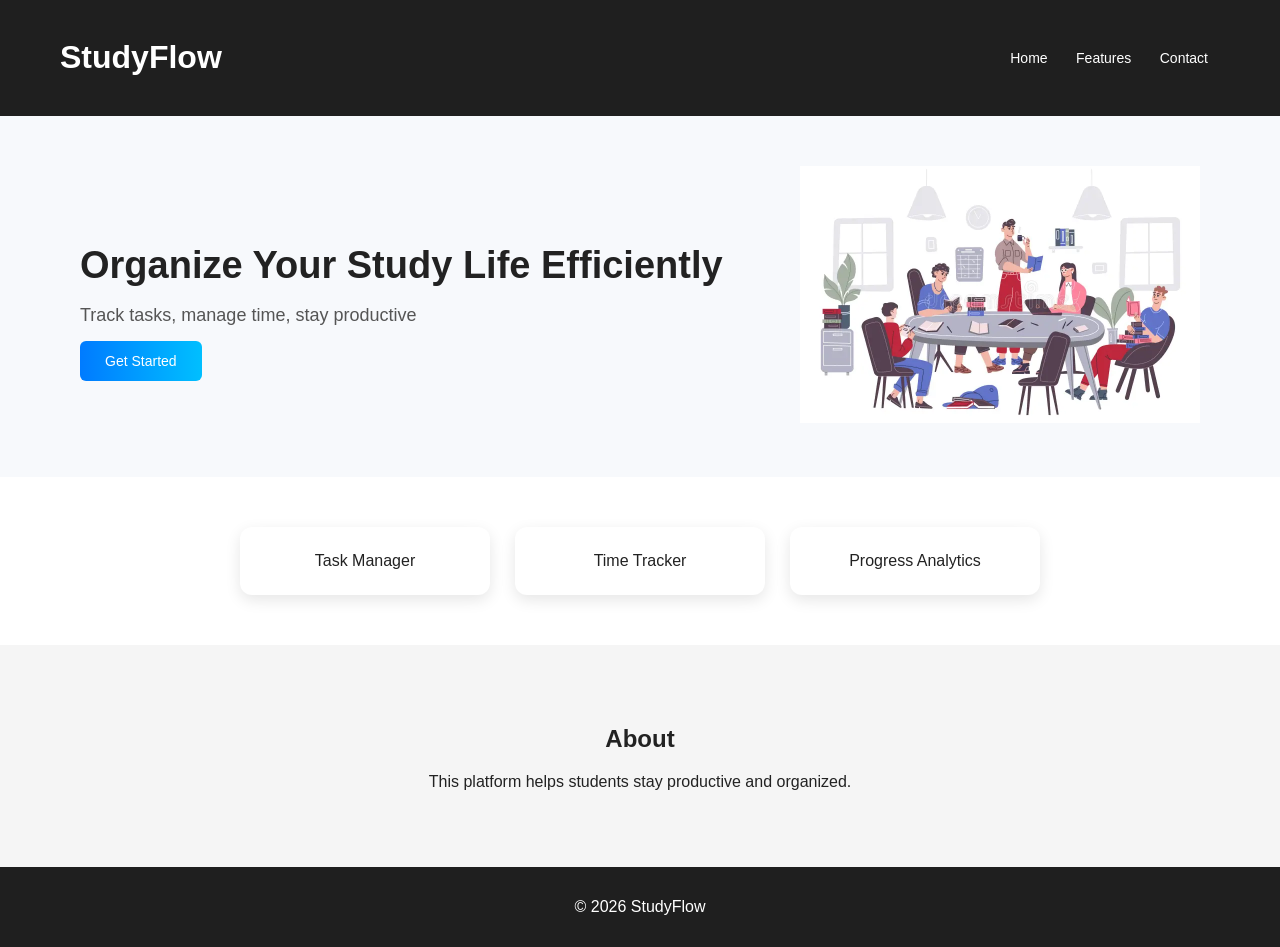
<file: Week-1-Wireframe-to-Webpage/index.html>
<!DOCTYPE html>
<html>
<head>
  <title>StudyFlow</title>
  <link rel="stylesheet" href="style.css">
</head>

<body>

<header>
  <h1>StudyFlow</h1>
  <nav>
    <a href="#">Home</a>
    <a href="#">Features</a>
    <a href="#">Contact</a>
  </nav>
</header>

<section class="hero">
  <div class="hero-text">
    <h2>Organize Your Study Life Efficiently</h2>
    <p>Track tasks, manage time, stay productive</p>
    <button>Get Started</button>
  </div>

  <div class="hero-image">
    <img src="images/hero.png" alt="study illustration">
  </div>
</section>

<section class="features">
  <div class="card">Task Manager</div>
  <div class="card">Time Tracker</div>
  <div class="card">Progress Analytics</div>
</section>

<section class="about">
  <h2>About</h2>
  <p>This platform helps students stay productive and organized.</p>
</section>

<footer>
  <p>© 2026 StudyFlow</p>
</footer>

</body>
</html>
</file>
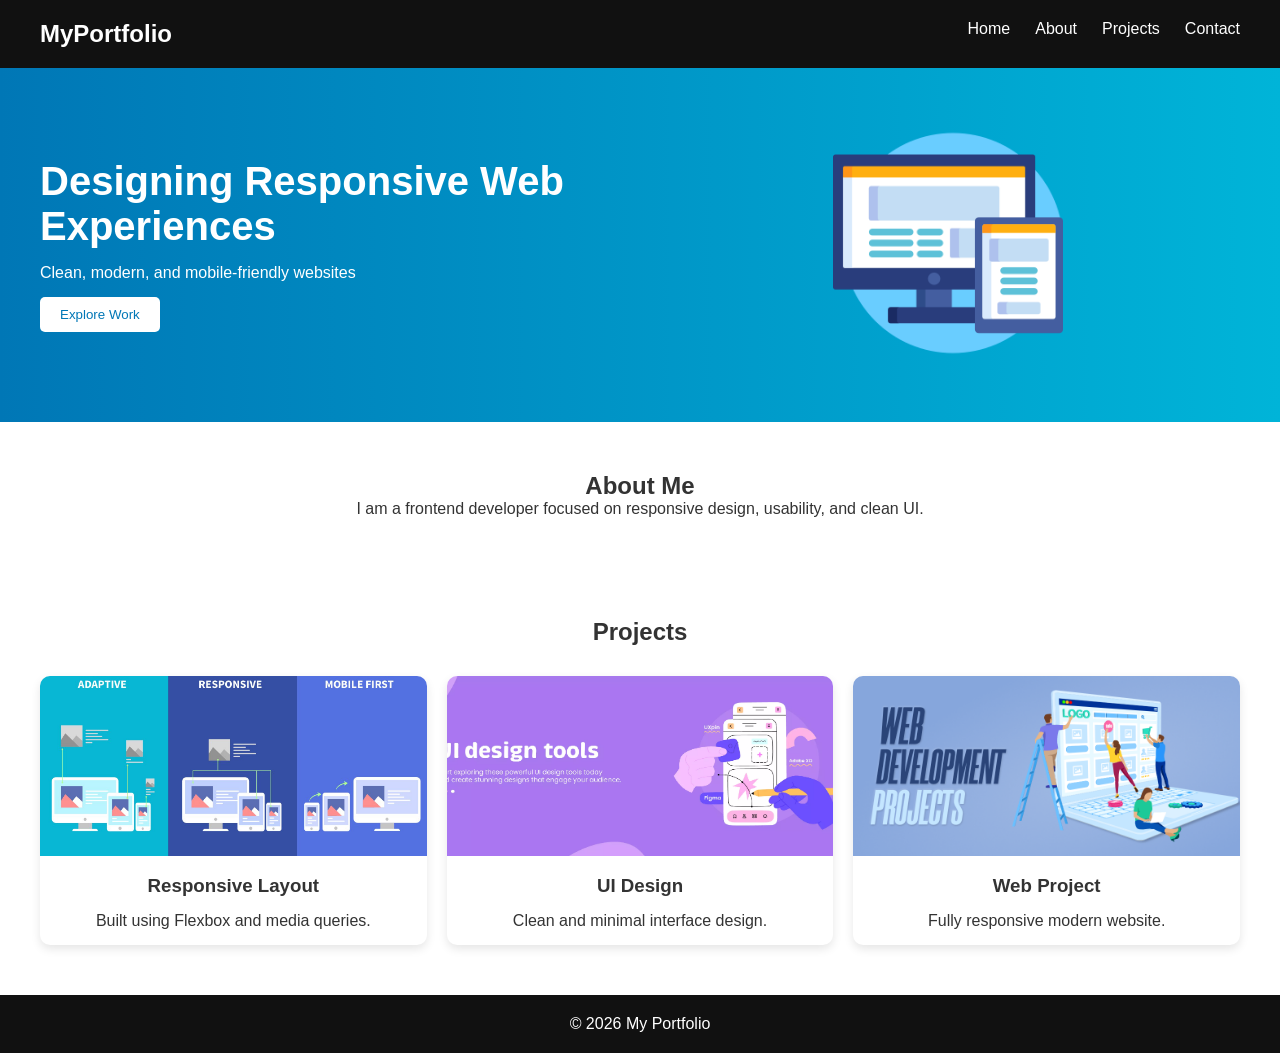
<file: Week-2-Responsive-Web-Design/index.html>
<!DOCTYPE html>
<html lang="en">
<head>
    <meta charset="UTF-8">
    <meta name="viewport" content="width=device-width, initial-scale=1.0">
    <title>Responsive Portfolio</title>
    <link rel="stylesheet" href="style.css">
</head>

<body>

<header>
    <nav class="navbar">
        <h2 class="logo">MyPortfolio</h2>
        <ul class="nav-links">
            <li><a href="#">Home</a></li>
            <li><a href="#">About</a></li>
            <li><a href="#">Projects</a></li>
            <li><a href="#">Contact</a></li>
        </ul>
    </nav>
</header>

<!-- Hero Section -->
<section class="hero">

    <div class="hero-content">

        <div class="hero-text">
            <h1>Designing Responsive Web Experiences</h1>
            <p>Clean, modern, and mobile-friendly websites</p>
            <button>Explore Work</button>
        </div>

        <!-- Coding Illustration -->
        <div class="hero-img">
            <img src="images/coding.png" alt="Coding Illustration">
        </div>

    </div>

</section>

<!-- About -->
<section class="about">
    <h2>About Me</h2>
    <p>I am a frontend developer focused on responsive design, usability, and clean UI.</p>
</section>

<!-- Projects -->
<section class="projects">
    <h2>Projects</h2>

    <div class="project-container">

        <div class="card">
            <img src="images/project1.png" alt="Responsive Design">
            <h3>Responsive Layout</h3>
            <p>Built using Flexbox and media queries.</p>
        </div>

        <div class="card">
            <img src="images/project2.png" alt="UI Design">
            <h3>UI Design</h3>
            <p>Clean and minimal interface design.</p>
        </div>

        <div class="card">
            <img src="images/project3.png" alt="Web Project">
            <h3>Web Project</h3>
            <p>Fully responsive modern website.</p>
        </div>

    </div>
</section>

<footer>
    <p>© 2026 My Portfolio</p>
</footer>

</body>
</html>
</file>
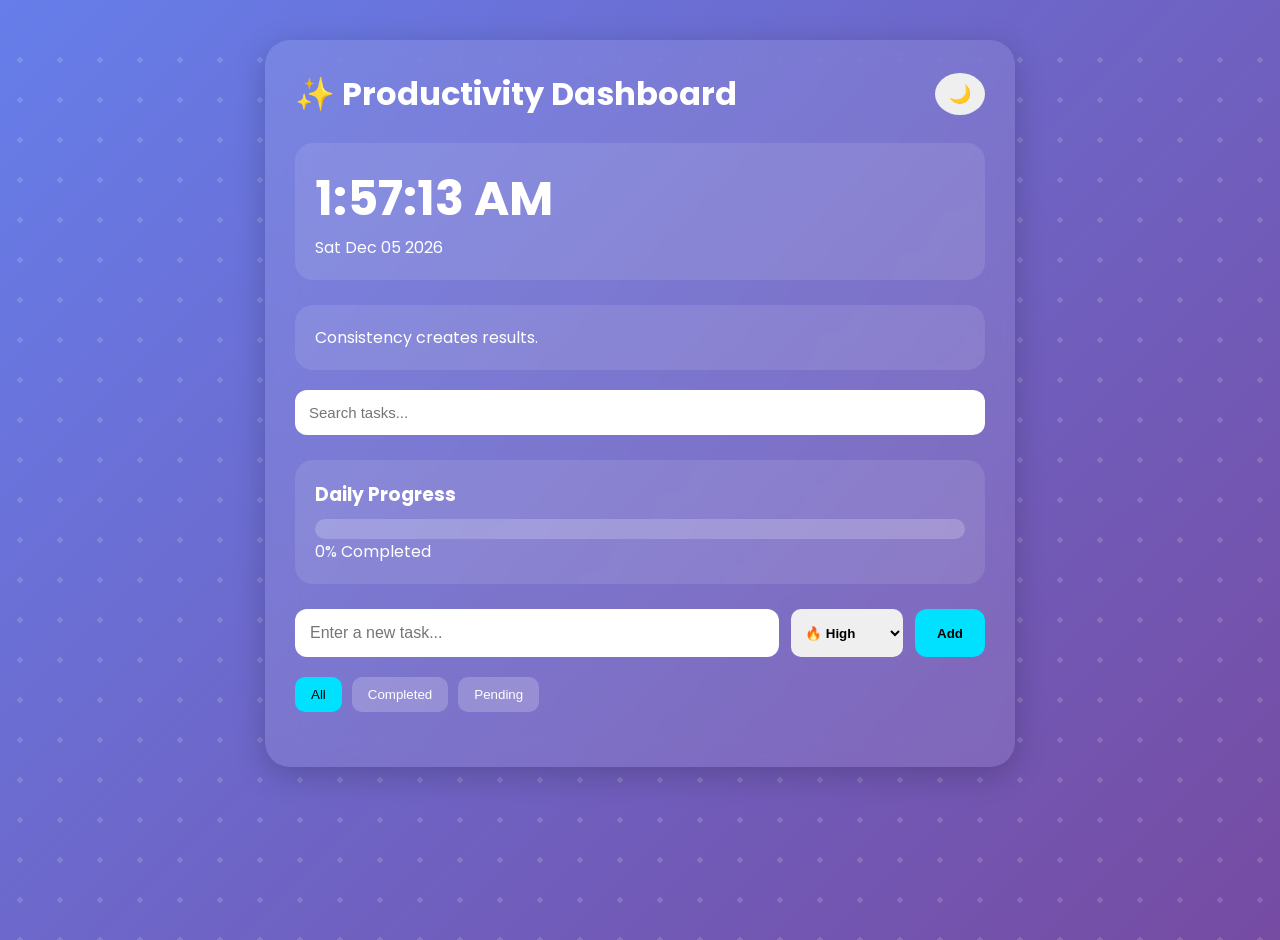
<file: Week-3-Smart-Productivity-Dashboard/index.html>
<!DOCTYPE html>
<html lang="en">

<head>
    <meta charset="UTF-8">
    <meta name="viewport" content="width=device-width, initial-scale=1.0">

    <title>Smart Productivity Dashboard</title>

    <link rel="stylesheet" href="style.css">

    <link href="https://fonts.googleapis.com/css2?family=Poppins:wght@300;400;500;600&display=swap"
        rel="stylesheet">
</head>

<body>

    <!-- Background Animation -->
    <div class="background-animation"></div>

    <div class="container">

        <!-- Top Bar -->
        <div class="top-bar">

            <h1>✨ Productivity Dashboard</h1>

            <button id="themeToggle">🌙</button>

        </div>

        <!-- Clock -->
        <div class="clock-box">

            <h2 id="clock">00:00:00</h2>

            <p id="date"></p>

        </div>

        <!-- Quote -->
        <div class="quote-box">

            <p id="quote">"Success starts with small efforts."</p>

        </div>

        <!-- Search -->
        <div class="search-box">

            <input type="text"
                   id="searchInput"
                   placeholder="Search tasks...">

        </div>

        <!-- Progress -->
        <div class="progress-section">

            <h3>Daily Progress</h3>

            <div class="progress-bar">

                <div class="progress-fill"
                     id="progressFill"></div>

            </div>

            <p id="progressText">0% Completed</p>

        </div>

        <!-- Task Input -->
        <div class="task-input">

            <input type="text"
                   id="taskInput"
                   placeholder="Enter a new task...">

            <select id="priority">

                <option value="High">🔥 High</option>

                <option value="Medium">⭐ Medium</option>

                <option value="Low">✅ Low</option>

            </select>

            <button id="addTaskBtn">Add</button>

        </div>

        <!-- Filters -->
        <div class="filters">

            <button class="filter-btn active"
                    data-filter="all">
                All
            </button>

            <button class="filter-btn"
                    data-filter="completed">
                Completed
            </button>

            <button class="filter-btn"
                    data-filter="pending">
                Pending
            </button>

        </div>

        <!-- Task List -->
        <ul id="taskList"></ul>

    </div>

    <script src="script.js"></script>

</body>

</html>
</file>
<file: Week-1-Wireframe-to-Webpage/style.css>
/* RESET */
body {
  margin: 0;
  font-family: Arial, sans-serif;
  background: #ffffff;
  color: #222;
}

/* HEADER */
header {
  display: flex;
  justify-content: space-between;
  align-items: center;
  padding: 18px 60px;
  background: #1f1f1f;
  color: white;
}

nav a {
  color: white;
  margin: 0 12px;
  text-decoration: none;
  font-size: 14px;
}

/* HERO SECTION */
.hero {
  display: flex;
  justify-content: space-between;
  align-items: center;
  padding: 50px 80px;
  gap: 40px;
  background: #f7f9fc;
}

.hero-text {
  flex: 1;
}

.hero-text h2 {
  font-size: 38px;
  margin-bottom: 10px;
}

.hero-text p {
  font-size: 18px;
  color: #555;
  margin-bottom: 15px;
}

/* BUTTON */
button {
  padding: 12px 25px;
  background: linear-gradient(90deg, #007bff, #00bfff);
  color: white;
  border: none;
  border-radius: 6px;
  cursor: pointer;
  font-size: 14px;
}

button:hover {
  opacity: 0.9;
}

/* HERO IMAGE */
.hero-image img {
  width: 400px;
  max-width: 100%;
}

/* FEATURES SECTION */
.features {
  display: flex;
  justify-content: center;
  gap: 25px;
  padding: 50px;
  background: #ffffff;
}

.card {
  background: white;
  padding: 25px;
  width: 200px;
  text-align: center;
  border-radius: 12px;
  box-shadow: 0 5px 15px rgba(0,0,0,0.1);
  transition: 0.3s;
}

.card:hover {
  transform: translateY(-5px);
}

/* ABOUT SECTION */
.about {
  padding: 60px 20px;
  text-align: center;
  background: #f5f5f5;
}

/* FOOTER */
footer {
  background: #1f1f1f;
  color: white;
  text-align: center;
  padding: 15px;
}

/* RESPONSIVE DESIGN */
@media (max-width: 768px) {
  .hero {
    flex-direction: column;
    text-align: center;
    padding: 40px 20px;
  }

  .features {
    flex-direction: column;
    align-items: center;
  }

  .card {
    margin: 10px 0;
  }
}
</file>
<file: Week-2-Responsive-Web-Design/style.css>
/* Reset */
* {
    margin: 0;
    padding: 0;
    box-sizing: border-box;
}

body {
    font-family: Arial, sans-serif;
    color: #333;
}

/* Navbar */
.navbar {
    display: flex;
    justify-content: space-between;
    padding: 20px 40px;
    background: #111;
    color: white;
    position: sticky;
    top: 0;
    z-index: 1000;
}

.logo {
    color: white;
}

.nav-links {
    display: flex;
    list-style: none;
    gap: 25px;
}

.nav-links a {
    text-decoration: none;
    color: white;
    transition: 0.3s;
}

.nav-links a:hover {
    color: #00b4d8;
}

/* Hero Section */
.hero {
    background: linear-gradient(to right, #0077b6, #00b4d8);
    color: white;
    padding: 60px 40px;
}

/* Hero Layout */
.hero-content {
    display: flex;
    align-items: center;
    justify-content: space-between;
    gap: 30px;
}

/* Hero Text */
.hero-text {
    flex: 1;
}

.hero-text h1 {
    font-size: 2.5rem;
}

.hero-text p {
    margin: 15px 0;
}

.hero button {
    padding: 10px 20px;
    background: white;
    color: #0077b6;
    border: none;
    cursor: pointer;
    border-radius: 5px;
    transition: 0.3s;
}

.hero button:hover {
    background: #ddd;
}

/* Hero Image */
.hero-img {
    flex: 1;
    text-align: center;
}

.hero-img img {
    width: 230px;
    transition: 0.3s;
}

.hero-img img:hover {
    transform: scale(1.05);
}

/* Sections */
.about, .projects {
    padding: 50px 40px;
    text-align: center;
}

/* Projects */
.project-container {
    display: flex;
    gap: 20px;
    margin-top: 30px;
}

.card {
    flex: 1;
    background: white;
    border-radius: 10px;
    overflow: hidden;
    box-shadow: 0 4px 10px rgba(0,0,0,0.1);
    transition: 0.3s;
}

.card img {
    width: 100%;
    height: 180px;
    object-fit: cover;
}

.card h3 {
    margin: 15px;
}

.card p {
    margin: 0 15px 15px;
}

.card:hover {
    transform: translateY(-8px);
}

/* Footer */
footer {
    text-align: center;
    padding: 20px;
    background: #111;
    color: white;
}

/* Responsive */
@media (max-width: 768px) {

    .hero-content {
        flex-direction: column;
        text-align: center;
    }

    .hero-text h1 {
        font-size: 1.8rem;
    }

    .project-container {
        flex-direction: column;
    }

    .nav-links {
        display: none;
    }

    .hero-img img {
        width: 180px;
        margin-top: 20px;
    }
}
</file>
<file: Week-3-Smart-Productivity-Dashboard/style.css>
* {
    margin: 0;
    padding: 0;
    box-sizing: border-box;
}

/* BODY */

body {

    font-family: 'Poppins', sans-serif;

    min-height: 100vh;

    background: linear-gradient(135deg, #667eea, #764ba2);

    overflow-x: hidden;

    color: white;

    transition: 0.4s;
}

/* BACKGROUND */

.background-animation {

    position: fixed;

    width: 100%;
    height: 100%;

    background:
        radial-gradient(circle,
        rgba(255,255,255,0.15) 10%,
        transparent 10%);

    background-size: 40px 40px;

    animation: moveBg 10s linear infinite;

    z-index: -1;
}

@keyframes moveBg {

    from {
        transform: translateY(0);
    }

    to {
        transform: translateY(-40px);
    }
}

/* CONTAINER */

.container {

    width: 90%;

    max-width: 750px;

    margin: 40px auto;

    padding: 30px;

    background: rgba(255,255,255,0.1);

    backdrop-filter: blur(15px);

    border-radius: 25px;

    box-shadow: 0 8px 32px rgba(0,0,0,0.2);

    animation: fadeIn 1s ease;
}

@keyframes fadeIn {

    from {

        opacity: 0;

        transform: translateY(20px);
    }

    to {

        opacity: 1;

        transform: translateY(0);
    }
}

/* TOP BAR */

.top-bar {

    display: flex;

    justify-content: space-between;

    align-items: center;
}

.top-bar h1 {

    font-size: 2rem;
}

#themeToggle {

    border: none;

    padding: 10px 14px;

    border-radius: 50%;

    cursor: pointer;

    font-size: 18px;
}

/* CARDS */

.clock-box,
.quote-box,
.progress-section {

    margin-top: 25px;

    padding: 20px;

    border-radius: 18px;

    background: rgba(255,255,255,0.1);
}

.clock-box h2 {

    font-size: 3rem;
}

/* SEARCH */

.search-box {

    margin-top: 20px;
}

.search-box input {

    width: 100%;

    padding: 14px;

    border: none;

    border-radius: 12px;

    outline: none;

    font-size: 15px;
}

/* TASK INPUT */

.task-input {

    margin-top: 25px;

    display: flex;

    gap: 12px;
}

.task-input input {

    flex: 1;

    padding: 15px;

    border: none;

    border-radius: 12px;

    outline: none;

    font-size: 16px;
}

.task-input button {

    padding: 15px 22px;

    border: none;

    border-radius: 12px;

    background: #00e0ff;

    color: black;

    cursor: pointer;

    font-weight: bold;

    transition: 0.3s;
}

.task-input button:hover {

    transform: scale(1.05);
}

/* PRIORITY */

#priority {

    border: none;

    border-radius: 10px;

    padding: 10px;

    font-weight: bold;
}

/* FILTERS */

.filters {

    margin-top: 20px;

    display: flex;

    gap: 10px;
}

.filter-btn {

    padding: 10px 16px;

    border: none;

    border-radius: 10px;

    cursor: pointer;

    background: rgba(255,255,255,0.2);

    color: white;
}

.active {

    background: #00e0ff;

    color: black;
}

/* TASK LIST */

#taskList {

    margin-top: 25px;

    list-style: none;
}

.task {

    padding: 16px;

    margin-bottom: 15px;

    border-radius: 15px;

    background: rgba(255,255,255,0.12);

    display: flex;

    justify-content: space-between;

    align-items: center;

    animation: slideIn 0.4s ease;
}

@keyframes slideIn {

    from {

        opacity: 0;

        transform: translateX(-20px);
    }

    to {

        opacity: 1;

        transform: translateX(0);
    }
}

.task.completed span {

    text-decoration: line-through;

    opacity: 0.7;
}

.task-buttons button {

    margin-left: 8px;

    padding: 8px 12px;

    border: none;

    border-radius: 8px;

    cursor: pointer;
}

.complete-btn {

    background: #00ff95;
}

.delete-btn {

    background: #ff5f5f;

    color: white;
}

/* PRIORITY COLORS */

.high {

    border-left: 6px solid #ff4d4d;
}

.medium {

    border-left: 6px solid #ffd633;
}

.low {

    border-left: 6px solid #00ff95;
}

/* PROGRESS BAR */

.progress-bar {

    width: 100%;

    height: 20px;

    background: rgba(255,255,255,0.2);

    border-radius: 20px;

    overflow: hidden;

    margin-top: 10px;
}

.progress-fill {

    width: 0%;

    height: 100%;

    background: #00ff95;

    transition: 0.4s;
}

/* TOAST */

.toast {

    position: fixed;

    bottom: 20px;
    right: 20px;

    background: rgba(0,0,0,0.8);

    color: white;

    padding: 15px 20px;

    border-radius: 12px;

    animation: fadeToast 0.5s ease;
}

@keyframes fadeToast {

    from {

        opacity: 0;

        transform: translateY(20px);
    }

    to {

        opacity: 1;

        transform: translateY(0);
    }
}

/* DARK MODE */

.dark-mode {

    background: #111;
}

.dark-mode .container {

    background: rgba(0,0,0,0.4);
}

/* RESPONSIVE */

@media(max-width: 600px) {

    .task-input {

        flex-direction: column;
    }

    .top-bar h1 {

        font-size: 1.5rem;
    }

    .clock-box h2 {

        font-size: 2rem;
    }
}
</file>
